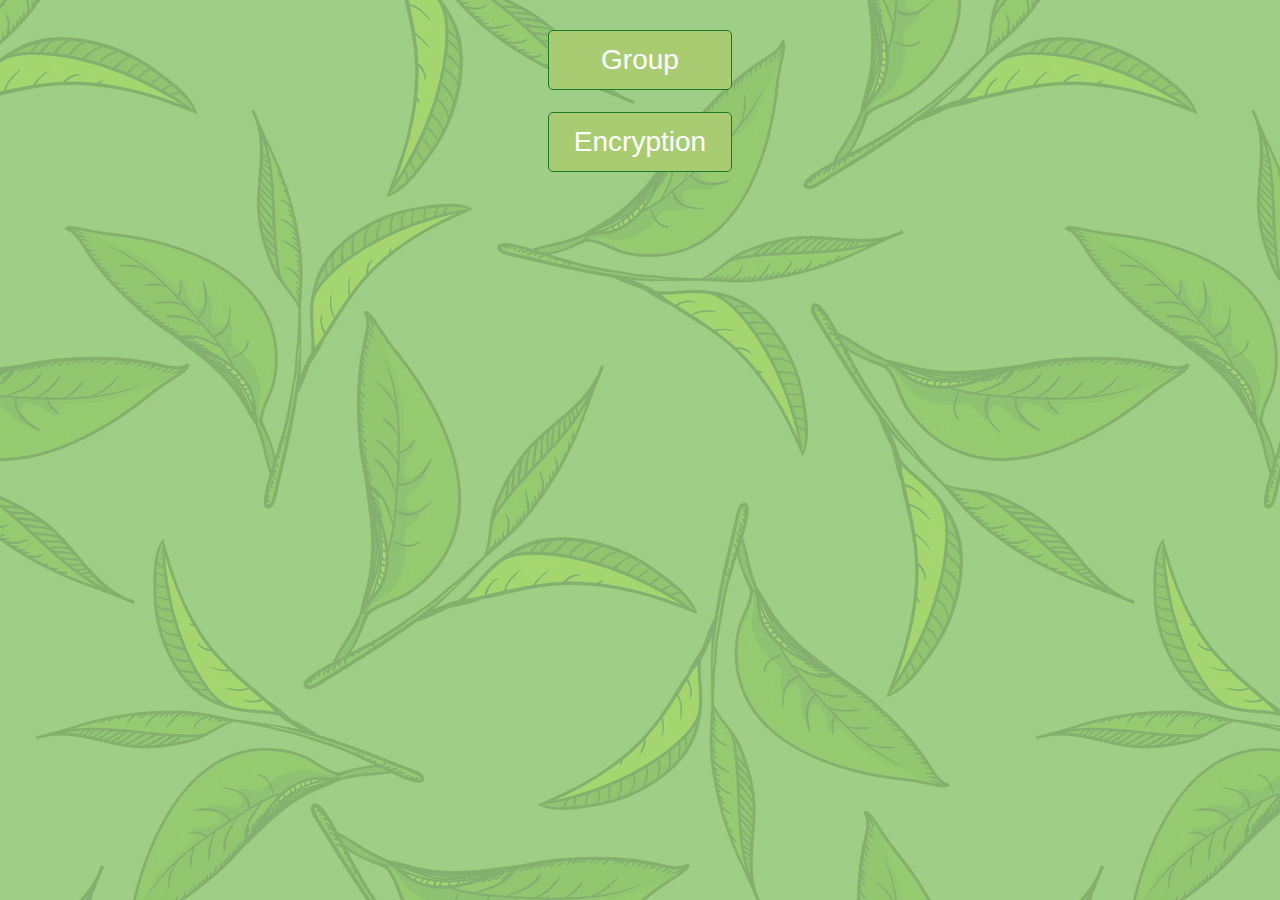
<file: index.html>
<!DOCTYPE html>
<html lang="en">
<head>
    <meta charset="UTF-8">
    <meta name="viewport" content="width=device-width, initial-scale=1.0">
    <title>Calculator</title>
    <link href="commonStyles.css" rel="stylesheet">
    <link href="styles.css" rel="stylesheet">
</head>
<body>

    <table id="buttons">
        <tr><td><a href="group/group.html"><button class="button" id="groupPageBtn">Group</button></a></td></tr>
        <tr><td><a href="encryption/encryption.html"><button class="button" id="encryptionPageBtn">Encryption</button></a></td></tr>
    </table>

</body>
</html>
</file>
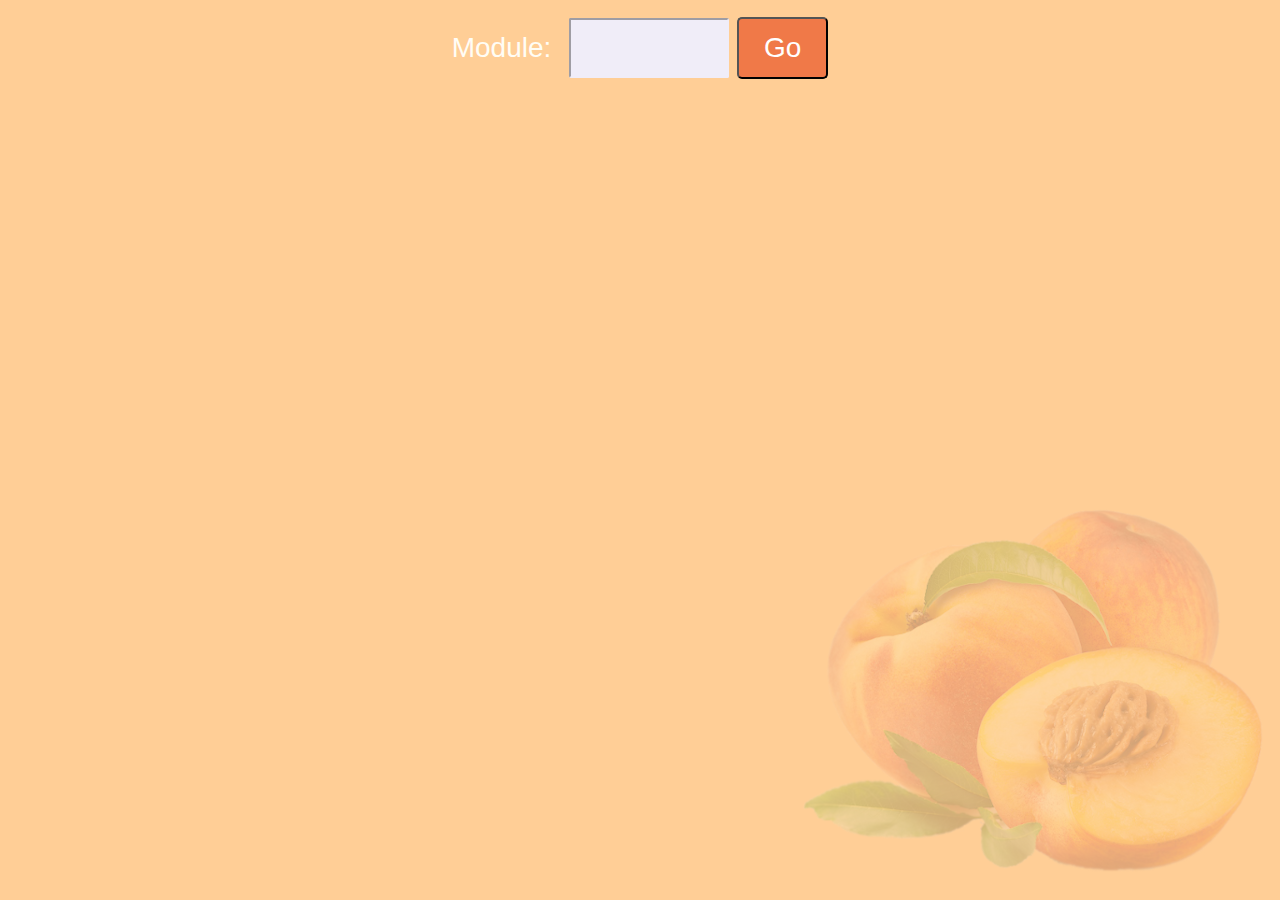
<file: encryption/encryption.html>
<!DOCTYPE html>
<html lang="en">
<head>
    <meta charset="UTF-8">
    <meta name="viewport" content="width=device-width, initial-scale=1.0">
    <title>Encryption keys</title>
    <link href="styles.css" rel="stylesheet">
    <link href="../commonStyles.css" rel="stylesheet">
    <script src="../group/group.js" defer></script>
    <script src="encryptionPage.js" defer></script>
</head>
<body>
<div id="inputDiv">
    <p class="label">Module:</p>
    <input type="number" id="input" name="input" min="2"/>
    <button class="button" type="button" id="button">Go</button>
</div>
<div id="functions">
    <table class="table" id="functionsTable"></table>
</div>
<table class="table" id="group">
    <tr><td><p id="groupList"></p></td></tr>
</table>
<div id="keyPairs">
    <p id="keyPairsHead"></p>
    <table class="table" id="keyPairsTable">    </table>
</div>

<img src="peach.png" alt="peach">

</body>
</html>
</file>
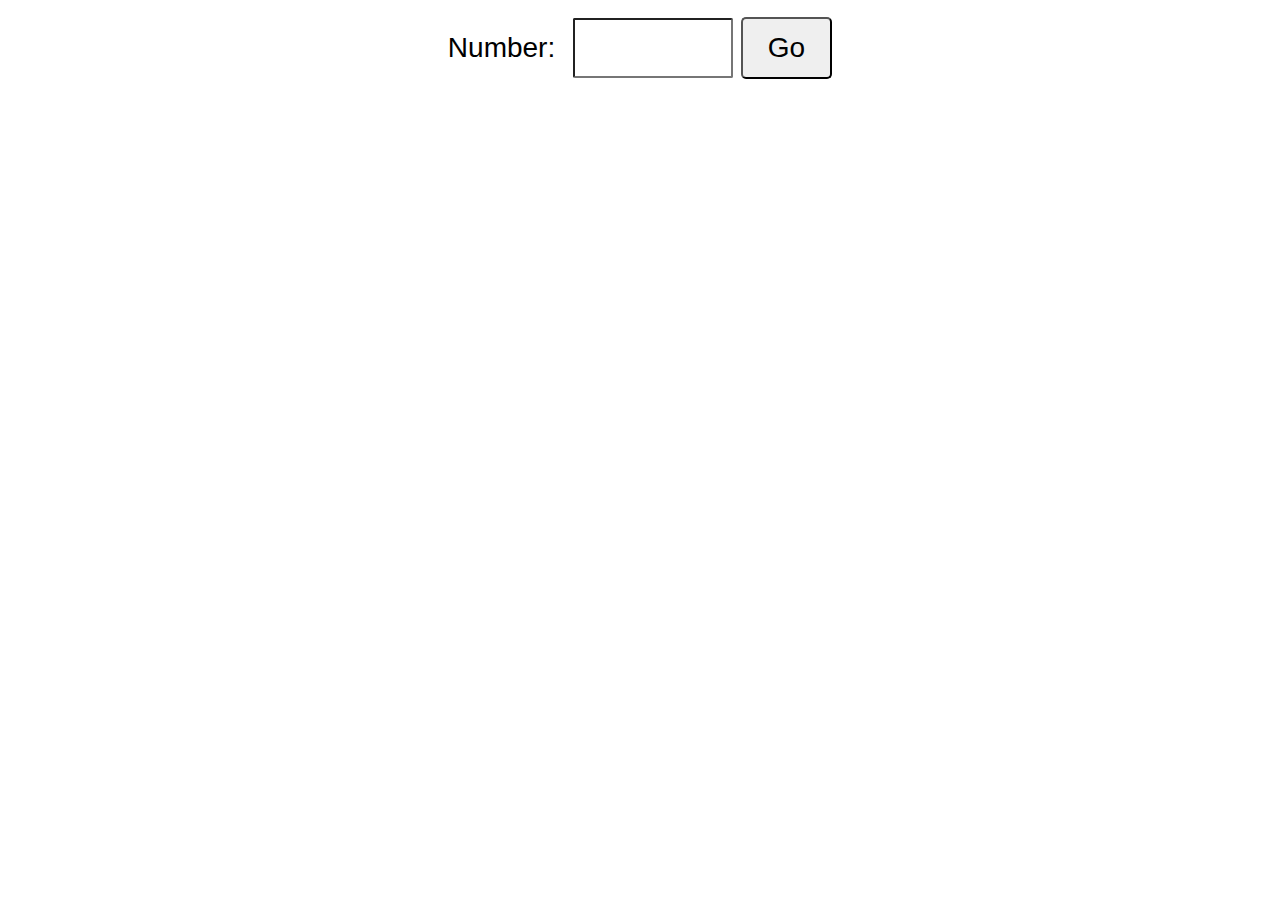
<file: functions/functions.html>
<!DOCTYPE html>
<html lang="en">

<head>
    <meta charset="UTF-8">
    <meta name="viewport" content="width=device-width, initial-scale=1.0">
    <title>Euler's functions</title>
    <link href="styles.css" rel="stylesheet">
    <link href="../commonStyles.css" rel="stylesheet">
    <script src="functionsPage.js" defer></script>
    <script src="../group/group.js" defer></script>
</head>

<body>

<div id="inputDiv">
    <p class="label">Number:</p>
    <input type="number" id="input" name="input" min="2"/>
    <button class="button" type="button" id="button">Go</button>
</div>

<div id="answers">
    <p class="answer" id="answerPhi"></p>
    <button type="button" class="collapsible" id="whyPhiButton">Why?</button>
    <div class="why" id="whyPhi">
        <p class="whyPar">Euler's totient function (φ) counts the positive integers up to a given integer n that are relatively prime to n.</p>
    </div>

    <p class="answer" id="answerL"></p>
    <button type="button" class="collapsible" id="whyLButton">Why?</button>
    <div class="why" id="whyL">
        <p class="whyPar">Lorem ipsum dolor.</p>
    </div>
</div>



</body>
</file>
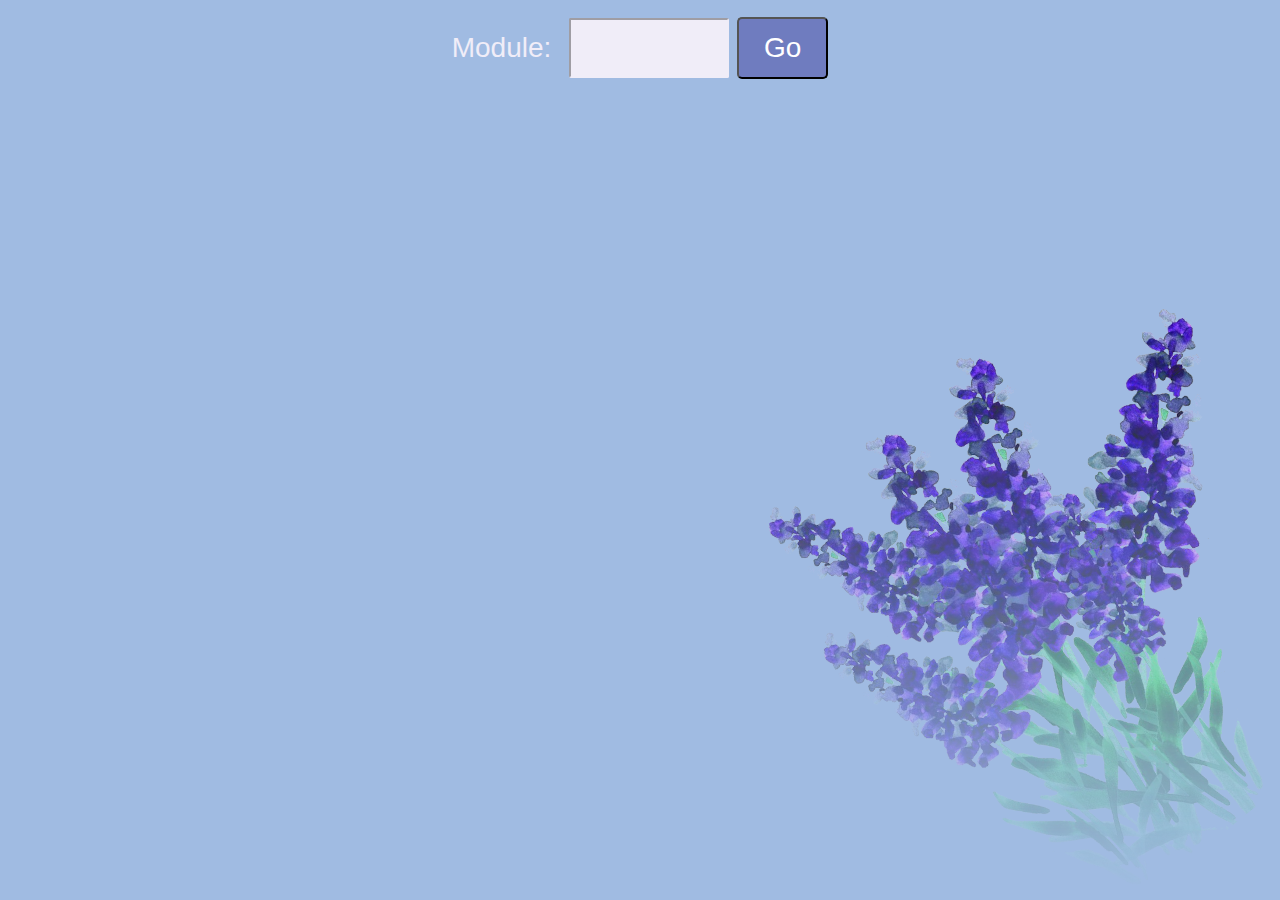
<file: group/group.html>
<!DOCTYPE html>
<html lang="en">
 
<head>
    <meta charset="UTF-8">
    <meta name="viewport" content="width=device-width, initial-scale=1.0">
    <title>Group calculator</title>
    <link href="styles.css" rel="stylesheet">
    <link href="../commonStyles.css" rel="stylesheet">
    <script src="groupPage.js" defer></script>
    <script src="group.js" defer></script>
</head>

<body>

	<div id="inputDiv">
		  <p class="label">Module:</p>
		  <input type="number" id="input" name="input" min="2"/>
		  <button class="button" type="button" id="button">Go</button>
	</div>


	<table class="table" id="group">
	</table>


	<div style="overflow-x:auto;">
	<table class="table" id="table"></table>
	</div>
	
	<img src="lavender.png" alt="lavender">


</body>
</file>
<file: commonStyles.css>
* {
    font-size: 28px;
    font-family:'Arial',sans-serif;
}

#head{
    text-align: center;
}

input{
    display:inline-block;
    width: 150px;
    margin-top:10px;
    margin-left:10px;
    height: 50px;
    text-align: center;
    border-radius:2px;
    padding: 3px;
}

.label{
    display:inline-block;
    margin-top: 10px;
}

.table {
    text-align: center;
    margin: auto;
    width: 50%;
    border-radius: 10px;
    border: 1px solid;
    padding: 10px;
    font-size:25px;
    font-family:'Arial',sans-serif;
}

table, th, td {
    height:50px;
    padding:10px;
}

.button {
    border-radius:5px;
    display:inline-block;
    cursor:pointer;
    padding:13px 25px;
    text-decoration:none;
}

.button:active {
    position:relative;
    top:1px;
}

#inputDiv{
    width:100%;
    margin-left: auto;
    margin-right: auto;
    text-align: center;
}
</file>
<file: styles.css>
body{
    background-color: #d6f7c3;

    background-image: url(tea.png); /* Путь к фоновому рисунку */
    background-repeat: repeat; /* Повторяем фон по горизонтали */
}
.button{
    width:100%;
    background-color: #a9cc72;
    color: #ffffff;
    border:1px solid #1f7828;
    margin: auto;
}
.button:hover{
    background-color: #80a16d;
}
#buttons {
    text-align: center;
    display: flex;
    margin-left: auto;
    margin-right: auto;
}
tbody{
    margin-left: auto;
    margin-right: auto;
}

#groupPageBtn, #encryptionPageBtn{
    width:100%;
}

img{
    position: absolute;
    z-index:-5;
    bottom: 0px;
    opacity: 0.2;
}
</file>
<file: encryption/styles.css>
body {
    background-color:#ffce96;
    color: #f07948;
}

#inputDiv{
    text-align: center;
    display:inline-block;
}

.label{
    color:#fffdf5;
}

#keyPairs{
    text-align: center;
}

#keyPairsHead{
    color:#B52B40;
}

#group{
    width:50%;
    margin-left:25%;
    margin-top: 12px;
    margin-bottom: 12px;
    color:#B52B40;

}
#group tr{
    background: #ffedd1;
}

input{
    color: #484157;
    background: #f0edf8;
    border-color: #f0edf8;
}

.table {
    color:#B52B40;
    border: #d9d1eb;
    background: #f8f4ed;
}

.table tr:nth-child(3n+1){
    background: #FACB80;
}

.table tr:nth-child(3n+2){
    background: #fcdaa4;
}
.table tr:nth-child(3n) {
    border: 1px solid black;
    height:12px;
    background:#fcbe5b;
}

#keyPairsTable{
    margin-top: 24px;
}

.button {
    background-color: #f07948;
    color:#ffffff;
    text-shadow: #664a28;
}
.button:hover {
    background-color:#cc683f;
}

.coloured {
    color:#f26500;
}

img{
    position: absolute;
    z-index:-5;
    right: 0px;
    bottom: 0px;
   opacity: 0.2;
}

@media screen and (max-width: 600px){

    #group{
        width: 100%;
        margin-left:0;
    }

    #functions tr td{
        font-size: 24px;
    }
}
</file>
<file: functions/styles.css>
.collapsible {
    background-color: #eee;
    color: #444;
    cursor: pointer;
    padding: 18px;
    width: 100%;
    border: none;
    text-align: left;
    outline: none;
    font-size: 20px;
}

/* Add a background color to the button if it is clicked on (add the .active class with JS), and when you move the mouse over it (hover) */
.active, .collapsible:hover {
    background-color: #ccc;
}

/* Style the collapsible content. Note: hidden by default */
.why {
    padding: 0 18px;
    display: none;
    overflow: hidden;
    background-color: #f1f1f1;
}

#answers{
    width:50%;
    margin:auto;
}

.whyPar {
    font-size: 20px;
}
</file>
<file: group/styles.css>
body {
  background-color: #a0bbe2;
}

#table, #group{
    color: #800080;
    border: #d9d1eb;
    background: #f0edf8;
}

#table tr:nth-child(odd){ 
		background: #b8d1f3;
	}

#table tr:nth-child(even){
		background: #b8c1f3;
	}

#table tr:nth-child(4n) {
  border: 1px solid black;
  height:12px;
}

.button{
    background-color:#6f7cbf;
    color:#ffffff;
    text-shadow:#283966;
}
.button:hover {
    background-color:#5c69ad;
}



.label{
  color: #f0edf8;
}


img{
	position: absolute;
	z-index:-5;
	right: 0px;
	bottom: 0px;
	-webkit-mask-image:-webkit-gradient(linear, left top, right bottom, from(rgba(0,0,0,1)), to(rgba(0,0,0,0)));
    mask-image: linear-gradient(to bottom, rgba(0,0,0,1), rgba(0,0,0,0));
  }


input{
    color: #484157;
    background: #f0edf8;
    border-color: #f0edf8;
}

#group{
    margin-bottom: 32px;
}
#group tr{
    background: #b8d1f3;
}

@media screen and (max-width: 600px) {
    #group {
        width: 100% !important;
        margin-left:0;
    }
}
</file>
